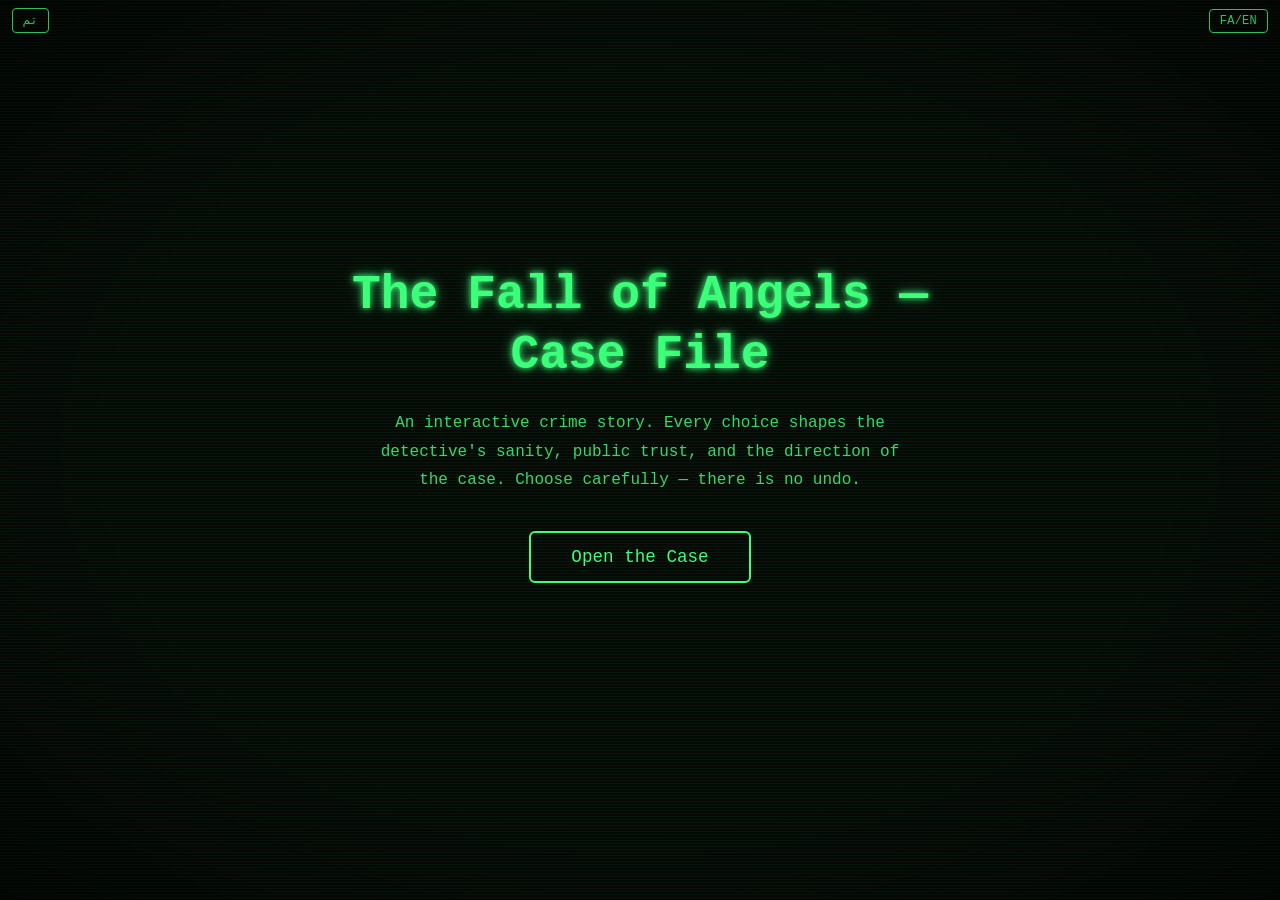
<file: index-3.html>
<!DOCTYPE html>
<html lang="fa" dir="rtl">
<head>
<meta charset="UTF-8">
<meta name="viewport" content="width=device-width, initial-scale=1.0">
<title>پرونده‌ی سقوط فرشته‌ها</title>

<!-- ============================================================
     Story scripts: each must define its data on `window`.
     We don't assume the exact variable name — see detectStory()
     below, which checks several common patterns at runtime.
     ============================================================ -->
<script src="./story-persian.js" defer></script>
<script src="./story-english.js" defer></script>

<style>
/* ============================================================
   BASE / RESET
   ============================================================ */
:root{
  --transition-fast: 150ms ease;
  --transition-med: 350ms ease;
}
*{ box-sizing: border-box; }
html, body{
  margin:0; padding:0; min-height:100vh;
  -webkit-tap-highlight-color: transparent;
}
body{
  font-family: system-ui, sans-serif;
  transition: background-color var(--transition-med), color var(--transition-med);
  overflow-x: hidden;
}
button{ font-family: inherit; cursor: pointer; }
.hidden{ display:none !important; }
img{ max-width:100%; }

/* ============================================================
   TOP CONTROL BAR (theme + language toggles)
   ============================================================ */
#topbar{
  position: fixed; top:0; left:0; right:0;
  display:flex; justify-content:space-between; align-items:center;
  padding: 8px 12px;
  z-index: 1000;
  pointer-events:none;
}
#topbar > *{ pointer-events:auto; }
.ctrl-btn{
  border: 1px solid currentColor;
  background: transparent;
  border-radius: 4px;
  padding: 4px 10px;
  font-size: 12px;
  letter-spacing: 0.02em;
  opacity: 0.75;
  transition: opacity var(--transition-fast), transform var(--transition-fast);
}
.ctrl-btn:hover{ opacity:1; transform: translateY(-1px); }
.ctrl-btn:focus-visible{ outline: 2px solid currentColor; outline-offset: 2px; }
.ctrl-group{ display:flex; gap:6px; }

/* ============================================================
   APP SHELL
   ============================================================ */
#app{
  min-height:100vh;
  display:flex; flex-direction:column; align-items:center;
  padding: 64px 16px 32px;
}
.screen{
  width:100%; max-width: 720px;
  margin: 0 auto;
}

/* ============================================================
   INTRO SCREEN
   ============================================================ */
#intro-screen{
  display:flex; flex-direction:column; align-items:center; justify-content:center;
  text-align:center;
  min-height: 80vh;
  gap: 24px;
}
#intro-title{
  font-size: clamp(1.8rem, 5vw, 3rem);
  margin:0; line-height:1.25;
}
#intro-tagline{
  font-size: 1rem;
  max-width: 520px;
  line-height:1.8;
  opacity:0.85;
  margin:0;
}
#start-btn{
  margin-top: 12px;
  padding: 14px 40px;
  font-size: 1.1rem;
  border-radius: 6px;
  border: 2px solid currentColor;
  background: transparent;
  transition: all var(--transition-fast);
}
#start-btn:hover{ transform: translateY(-2px); }
#start-btn:focus-visible{ outline: 2px solid currentColor; outline-offset: 3px; }

/* ============================================================
   HUD (parameter bars)
   ============================================================ */
#hud{
  width:100%;
  display:grid;
  grid-template-columns: repeat(auto-fit, minmax(140px, 1fr));
  gap: 8px 16px;
  margin-bottom: 24px;
  padding: 10px 14px;
  border-radius: 6px;
  font-size: 11px;
}
.hud-stat{ display:flex; flex-direction:column; gap:3px; }
.hud-label{ display:flex; justify-content:space-between; opacity:0.85; }
.hud-bar-track{ height:5px; border-radius:3px; overflow:hidden; position:relative; }
.hud-bar-fill{ height:100%; transition: width var(--transition-med); border-radius:3px; }

/* ============================================================
   STORY SCREEN
   ============================================================ */
#story-screen{ width:100%; }
#scene-text{
  font-size: 1.05rem;
  line-height: 2;
  white-space: pre-wrap;
  margin-bottom: 28px;
  min-height: 60px;
}
#choices{
  display:flex; flex-direction:column; gap: 10px;
}
.choice-btn{
  text-align: start;
  padding: 14px 18px;
  border-radius: 6px;
  border: 1px solid currentColor;
  background: transparent;
  font-size: 0.95rem;
  line-height:1.6;
  transition: all var(--transition-fast);
}
.choice-btn:hover{ transform: translateX(0); }
.choice-btn:focus-visible{ outline: 2px solid currentColor; outline-offset: 2px; }

/* ============================================================
   ENDING SCREEN
   ============================================================ */
#ending-screen{ text-align:center; }
#ending-title{ font-size: 1.6rem; margin-bottom: 12px; }
#ending-desc{ line-height:1.9; margin-bottom: 28px; font-size:1.02rem; }
#restart-btn{
  padding: 12px 32px;
  border-radius: 6px;
  border: 2px solid currentColor;
  background: transparent;
}

/* Reduced motion respect */
@media (prefers-reduced-motion: reduce){
  *{ transition: none !important; animation: none !important; }
}

/* ============================================================
   THEME: NEWSPAPER (broadsheet)
   ============================================================ */
body.theme-newspaper{
  background: #EFE7D8;
  color: #1C1A17;
  font-family: Georgia, "Times New Roman", serif;
  background-image:
    repeating-linear-gradient(0deg, rgba(0,0,0,0.018) 0px, rgba(0,0,0,0.018) 1px, transparent 1px, transparent 3px);
}
.theme-newspaper #intro-title{
  font-family: "Georgia", serif;
  font-weight:700;
  border-bottom: 4px double #1C1A17;
  padding-bottom: 16px;
}
.theme-newspaper .ctrl-btn{ border-radius:0; border-color:#1C1A17; color:#1C1A17; }
.theme-newspaper #hud{
  background: rgba(0,0,0,0.04);
  border: 1px solid #1C1A17;
  border-radius: 0;
}
.theme-newspaper .hud-bar-track{ background: rgba(0,0,0,0.12); }
.theme-newspaper .hud-bar-fill{ background: #8B1E1E; }
.theme-newspaper .choice-btn{
  border-radius:0; border-color:#1C1A17; color:#1C1A17;
  font-family: Georgia, serif;
}
.theme-newspaper .choice-btn:hover{ background: rgba(0,0,0,0.06); }
.theme-newspaper #start-btn, .theme-newspaper #restart-btn{
  border-radius:0; border-color:#1C1A17; color:#1C1A17;
  font-family: Georgia, serif; font-weight:700;
}
.theme-newspaper #scene-text{ font-family: Georgia, serif; }
.theme-newspaper .screen{ border-inline-start: 3px solid #8B1E1E; padding-inline-start: 18px; }

/* ============================================================
   THEME: CRT TERMINAL  (default)
   ============================================================ */
body.theme-crt{
  background: #060a06;
  color: #3CFF7A;
  font-family: "Courier New", "Consolas", monospace;
}
.theme-crt #app{ position:relative; z-index:1; }
.theme-crt::before{
  content:"";
  position: fixed; inset:0;
  background: repeating-linear-gradient(
    to bottom,
    rgba(60,255,122,0.05) 0px,
    rgba(60,255,122,0.05) 1px,
    transparent 1px,
    transparent 3px
  );
  pointer-events:none;
  z-index: 2;
}
.theme-crt::after{
  content:"";
  position: fixed; inset:0;
  background: radial-gradient(ellipse at center, transparent 60%, rgba(0,0,0,0.5) 100%);
  pointer-events:none;
  z-index: 3;
}
.theme-crt #intro-title, .theme-crt #ending-title{
  text-shadow: 0 0 6px #3CFF7A, 0 0 14px rgba(60,255,122,0.5);
}
.theme-crt .ctrl-btn{ color:#3CFF7A; border-color:#3CFF7A; }
.theme-crt #hud{
  background: rgba(60,255,122,0.06);
  border: 1px solid rgba(60,255,122,0.4);
}
.theme-crt .hud-bar-track{ background: rgba(60,255,122,0.15); }
.theme-crt .hud-bar-fill{ background: #3CFF7A; box-shadow: 0 0 6px #3CFF7A; }
.theme-crt .choice-btn{
  color:#3CFF7A; border-color: rgba(60,255,122,0.5);
}
.theme-crt .choice-btn::before{ content:"> "; opacity:0.7; }
.theme-crt .choice-btn:hover{ background: rgba(60,255,122,0.1); box-shadow: 0 0 8px rgba(60,255,122,0.3); }
.theme-crt #start-btn, .theme-crt #restart-btn{ color:#3CFF7A; border-color:#3CFF7A; }
.theme-crt #scene-text{ text-shadow: 0 0 2px rgba(60,255,122,0.3); }

/* blinking cursor for CRT typing effect */
.theme-crt #scene-text.typing::after{
  content:"▌";
  animation: blink 1s step-end infinite;
  margin-inline-start: 2px;
}
@keyframes blink{ 50%{ opacity:0; } }

/* ============================================================
   THEME: NOIR
   ============================================================ */
body.theme-noir{
  background: #0D0D0F;
  color: #D8D5CE;
  font-family: "Palatino Linotype", "Georgia", serif;
  background-image: radial-gradient(circle at 20% 10%, rgba(255,255,255,0.04), transparent 40%);
}
.theme-noir #intro-title{
  font-style: italic; font-weight:400;
  letter-spacing: 0.03em;
  color:#EDEAE2;
}
.theme-noir .ctrl-btn{ color:#A12B2B; border-color:#A12B2B; border-radius:0; }
.theme-noir #hud{
  background: rgba(255,255,255,0.03);
  border: 1px solid rgba(255,255,255,0.15);
  border-radius:0;
}
.theme-noir .hud-bar-track{ background: rgba(255,255,255,0.1); }
.theme-noir .hud-bar-fill{ background: #A12B2B; }
.theme-noir .choice-btn{
  border-radius:0; border-color: rgba(255,255,255,0.25); color:#D8D5CE;
}
.theme-noir .choice-btn:hover{ border-color:#A12B2B; background: rgba(161,43,43,0.08); }
.theme-noir #start-btn, .theme-noir #restart-btn{
  border-radius:0; border-color:#A12B2B; color:#EDEAE2;
}
.theme-noir #scene-text{ color:#D8D5CE; }
.theme-noir .screen{ box-shadow: 0 0 60px rgba(0,0,0,0.6) inset; }

/* ============================================================
   RESPONSIVE
   ============================================================ */
@media (max-width: 480px){
  #app{ padding-top: 56px; }
  .choice-btn{ font-size:0.9rem; padding:12px 14px; }
  #scene-text{ font-size:0.98rem; }
}
</style>
</head>
<body class="theme-crt">

<div id="topbar">
  <div class="ctrl-group">
    <button id="theme-toggle" class="ctrl-btn" type="button" aria-label="تغییر تم">تم</button>
  </div>
  <div class="ctrl-group">
    <button id="lang-toggle" class="ctrl-btn" type="button" aria-label="تغییر زبان">FA/EN</button>
  </div>
</div>

<div id="app">

  <!-- ============== INTRO SCREEN ============== -->
  <section id="intro-screen" class="screen">
    <h1 id="intro-title" data-i18n="introTitle"></h1>
    <p id="intro-tagline" data-i18n="introTagline"></p>
    <button id="start-btn" type="button" data-i18n="startBtn"></button>
  </section>

  <!-- ============== STORY SCREEN (hidden until start) ============== -->
  <section id="story-screen" class="screen hidden">
    <div id="hud"></div>
    <div id="scene-text"></div>
    <div id="choices"></div>
  </section>

  <!-- ============== ENDING SCREEN (hidden until game ends) ============== -->
  <section id="ending-screen" class="screen hidden">
    <h2 id="ending-title"></h2>
    <p id="ending-desc"></p>
    <button id="restart-btn" type="button" data-i18n="restartBtn"></button>
  </section>

</div>

<script>
(function(){
"use strict";

/* ============================================================
   I18N STRINGS (UI chrome only — story text comes from the
   story files themselves, in whichever language is active)
   ============================================================ */
const UI_STRINGS = {
  fa: {
    introTitle: "پرونده‌ی سقوط فرشته‌ها",
    introTagline: "یک داستان جنایی-تعاملی. هر انتخاب شما روی روان کارآگاه، اعتماد عمومی، و مسیر پرونده اثر می‌گذارد. تصمیم‌هایتان را با دقت بگیرید — راه برگشتی نیست.",
    startBtn: "شروع پرونده",
    restartBtn: "شروع دوباره",
    themeBtnLabel: "تغییر تم",
    langBtnLabel: "تغییر زبان",
    loadError: "متن داستان بارگذاری نشد. اتصال یا مسیر فایل‌های story-persian.js / story-english.js را بررسی کنید.",
    endingFallbackTitle: "پایان پرونده",
  },
  en: {
    introTitle: "The Fall of Angels — Case File",
    introTagline: "An interactive crime story. Every choice shapes the detective's sanity, public trust, and the direction of the case. Choose carefully — there is no undo.",
    startBtn: "Open the Case",
    restartBtn: "Start Over",
    themeBtnLabel: "Switch theme",
    langBtnLabel: "Switch language",
    loadError: "Story text failed to load. Check that story-persian.js / story-english.js are reachable.",
    endingFallbackTitle: "Case Closed",
  }
};

/* ============================================================
   STORY DETECTION
   Tries a list of common global variable names so this shell
   keeps working even if the story files name their export
   differently. Add more candidates here if needed.
   ============================================================ */
function detectStory(lang){
  const candidatesByLang = {
    fa: ["STORY_PERSIAN", "STORY_FA", "STORY_FARSI", "storyPersian", "storyFa", "STORY"],
    en: ["STORY_ENGLISH", "STORY_EN", "storyEnglish", "storyEn", "STORY"]
  };
  const tryNames = candidatesByLang[lang] || [];
  for (const name of tryNames){
    if (window[name] && typeof window[name] === "object"){
      return window[name];
    }
  }
  // Fallback: scan window for anything that looks like a scene graph
  // (object whose values have `text` and `choices` keys).
  for (const key in window){
    try{
      const val = window[key];
      if (val && typeof val === "object" && !Array.isArray(val)){
        const firstKey = Object.keys(val)[0];
        if (firstKey && val[firstKey] && typeof val[firstKey] === "object" &&
            ("text" in val[firstKey]) && ("choices" in val[firstKey])){
          // Heuristic match on language by key/content hinting
          return val;
        }
      }
    } catch(e){ /* ignore inaccessible globals */ }
  }
  return null;
}

/* ============================================================
   STATE
   ============================================================ */
const PARAM_DEFS = [
  { key: "publicTrust",   fa: "اعتماد عمومی",   en: "Public Trust" },
  { key: "blakeSanity",   fa: "روان بلیک",       en: "Blake's Sanity" },
  { key: "morality",      fa: "اخلاق‌مداری",      en: "Morality" },
  { key: "caseAccuracy",  fa: "دقت پرونده",      en: "Case Accuracy" },
  { key: "partnerBond",   fa: "رابطه با ویلیام",  en: "Partner Bond" },
];

// Map story files' likely param names (English-ish keys used in
// choice.params) onto our 5 canonical stat keys. We accept several
// spellings since we don't control the story file's exact wording.
const PARAM_ALIASES = {
  publicTrust:   ["publicTrust", "trust", "public_trust"],
  blakeSanity:   ["blakeSanity", "sanity", "blake_sanity"],
  morality:      ["morality", "ethics", "justice"],
  caseAccuracy:  ["caseAccuracy", "accuracy", "case_accuracy", "pragmatism"],
  partnerBond:   ["partnerBond", "bond", "partner_bond", "empathy", "resolve", "doubt"],
};

const state = {
  lang: detectBrowserLang(),
  theme: "crt",
  storyData: null,
  currentNodeId: null,
  stats: {},
  history: [],
};

function detectBrowserLang(){
  const nav = (navigator.language || navigator.userLanguage || "fa").toLowerCase();
  return nav.startsWith("fa") ? "fa" : "en";
}

function resetStats(){
  state.stats = {};
  PARAM_DEFS.forEach(p => state.stats[p.key] = 50); // start neutral at 50/100
}

/* ============================================================
   DOM REFS
   ============================================================ */
const $ = (sel) => document.querySelector(sel);
const introScreen = $("#intro-screen");
const storyScreen = $("#story-screen");
const endingScreen = $("#ending-screen");
const sceneTextEl = $("#scene-text");
const choicesEl = $("#choices");
const hudEl = $("#hud");
const startBtn = $("#start-btn");
const restartBtn = $("#restart-btn");
const themeToggle = $("#theme-toggle");
const langToggle = $("#lang-toggle");

/* ============================================================
   I18N APPLY
   ============================================================ */
function applyUiStrings(){
  const t = UI_STRINGS[state.lang];
  document.documentElement.lang = state.lang;
  document.documentElement.dir = state.lang === "fa" ? "rtl" : "ltr";
  document.querySelectorAll("[data-i18n]").forEach(el => {
    const key = el.getAttribute("data-i18n");
    if (t[key]) el.textContent = t[key];
  });
  themeToggle.setAttribute("aria-label", t.themeBtnLabel);
  langToggle.setAttribute("aria-label", t.langBtnLabel);
}

/* ============================================================
   THEME ENGINE
   ============================================================ */
const THEMES = ["crt", "newspaper", "noir"];
function applyTheme(theme){
  state.theme = theme;
  THEMES.forEach(t => document.body.classList.remove("theme-" + t));
  document.body.classList.add("theme-" + theme);
  try{ localStorage.setItem("fa_theme", theme); }catch(e){}
}
themeToggle.addEventListener("click", () => {
  const idx = THEMES.indexOf(state.theme);
  const next = THEMES[(idx + 1) % THEMES.length];
  applyTheme(next);
});

/* ============================================================
   LANGUAGE ENGINE
   ============================================================ */
function applyLanguage(lang){
  state.lang = lang;
  applyUiStrings();
  // Re-bind story data for the new language; keep node id if it
  // exists in both graphs (ids are expected to match 1:1).
  const newStory = detectStory(lang);
  if (newStory) state.storyData = newStory;
  try{ localStorage.setItem("fa_lang", lang); }catch(e){}
  if (!storyScreen.classList.contains("hidden")){
    renderScene(state.currentNodeId, { skipHistory: true, instant: true });
  }
}
langToggle.addEventListener("click", () => {
  applyLanguage(state.lang === "fa" ? "en" : "fa");
});

/* ============================================================
   HUD RENDER
   ============================================================ */
function renderHud(){
  hudEl.innerHTML = "";
  PARAM_DEFS.forEach(p => {
    const val = Math.max(0, Math.min(100, state.stats[p.key]));
    const wrap = document.createElement("div");
    wrap.className = "hud-stat";
    const label = document.createElement("div");
    label.className = "hud-label";
    const nameSpan = document.createElement("span");
    nameSpan.textContent = state.lang === "fa" ? p.fa : p.en;
    const valSpan = document.createElement("span");
    valSpan.textContent = val;
    label.appendChild(nameSpan);
    label.appendChild(valSpan);
    const track = document.createElement("div");
    track.className = "hud-bar-track";
    const fill = document.createElement("div");
    fill.className = "hud-bar-fill";
    fill.style.width = val + "%";
    track.appendChild(fill);
    wrap.appendChild(label);
    wrap.appendChild(track);
    hudEl.appendChild(wrap);
  });
}

/* ============================================================
   APPLY CHOICE PARAMS TO STATS
   ============================================================ */
function applyParams(params){
  if (!params) return;
  Object.keys(params).forEach(rawKey => {
    const delta = params[rawKey];
    // find which canonical stat this raw key maps to
    let mappedKey = null;
    for (const canon in PARAM_ALIASES){
      if (PARAM_ALIASES[canon].includes(rawKey)){ mappedKey = canon; break; }
    }
    if (!mappedKey && PARAM_DEFS.some(p => p.key === rawKey)) mappedKey = rawKey;
    if (mappedKey){
      state.stats[mappedKey] = (state.stats[mappedKey] || 50) + delta;
    }
  });
}

/* ============================================================
   SCENE RENDER
   ============================================================ */
function getNode(id){
  if (!state.storyData) return null;
  return state.storyData[id] || null;
}

function renderScene(nodeId, opts){
  opts = opts || {};
  const node = getNode(nodeId);
  if (!node){
    renderLoadError();
    return;
  }
  state.currentNodeId = nodeId;
  if (!opts.skipHistory) state.history.push(nodeId);

  introScreen.classList.add("hidden");
  endingScreen.classList.add("hidden");
  storyScreen.classList.remove("hidden");

  renderHud();

  const fullText = Array.isArray(node.text) ? node.text.join("\n") : String(node.text || "");
  sceneTextEl.textContent = fullText;

  choicesEl.innerHTML = "";
  if (node.isEnding || !node.choices || node.choices.length === 0){
    renderEnding(node);
    return;
  }

  node.choices.forEach(choice => {
    const btn = document.createElement("button");
    btn.className = "choice-btn";
    btn.type = "button";
    btn.textContent = choice.label;
    btn.addEventListener("click", () => {
      applyParams(choice.params);
      renderScene(choice.next);
    });
    choicesEl.appendChild(btn);
  });
}

function renderEnding(node){
  storyScreen.classList.add("hidden");
  endingScreen.classList.remove("hidden");
  const t = UI_STRINGS[state.lang];
  const title = node.endingTitle || t.endingFallbackTitle;
  $("#ending-title").textContent = title;
  const desc = Array.isArray(node.text) ? node.text.join("\n") : String(node.text || "");
  $("#ending-desc").textContent = desc;
}

function renderLoadError(){
  storyScreen.classList.remove("hidden");
  introScreen.classList.add("hidden");
  const t = UI_STRINGS[state.lang];
  sceneTextEl.textContent = t.loadError;
  choicesEl.innerHTML = "";
  hudEl.innerHTML = "";
}

/* ============================================================
   START / RESTART
   ============================================================ */
function startGame(){
  resetStats();
  state.history = [];
  const story = detectStory(state.lang);
  if (!story){
    renderLoadError();
    return;
  }
  state.storyData = story;
  const firstId = Object.keys(story)[0];
  renderScene(firstId);
}

startBtn.addEventListener("click", startGame);
restartBtn.addEventListener("click", () => {
  endingScreen.classList.add("hidden");
  introScreen.classList.remove("hidden");
});

/* ============================================================
   INIT
   ============================================================ */
function init(){
  let savedTheme = "crt";
  let savedLang = state.lang;
  try{
    savedTheme = localStorage.getItem("fa_theme") || "crt";
    savedLang = localStorage.getItem("fa_lang") || state.lang;
  }catch(e){}
  state.lang = savedLang;
  applyTheme(savedTheme);
  applyUiStrings();
}

// Story scripts are loaded with `defer`, so by DOMContentLoaded
// they should already be parsed and have set their globals.
document.addEventListener("DOMContentLoaded", init);

})();
</script>

</body>
</html>
</file>
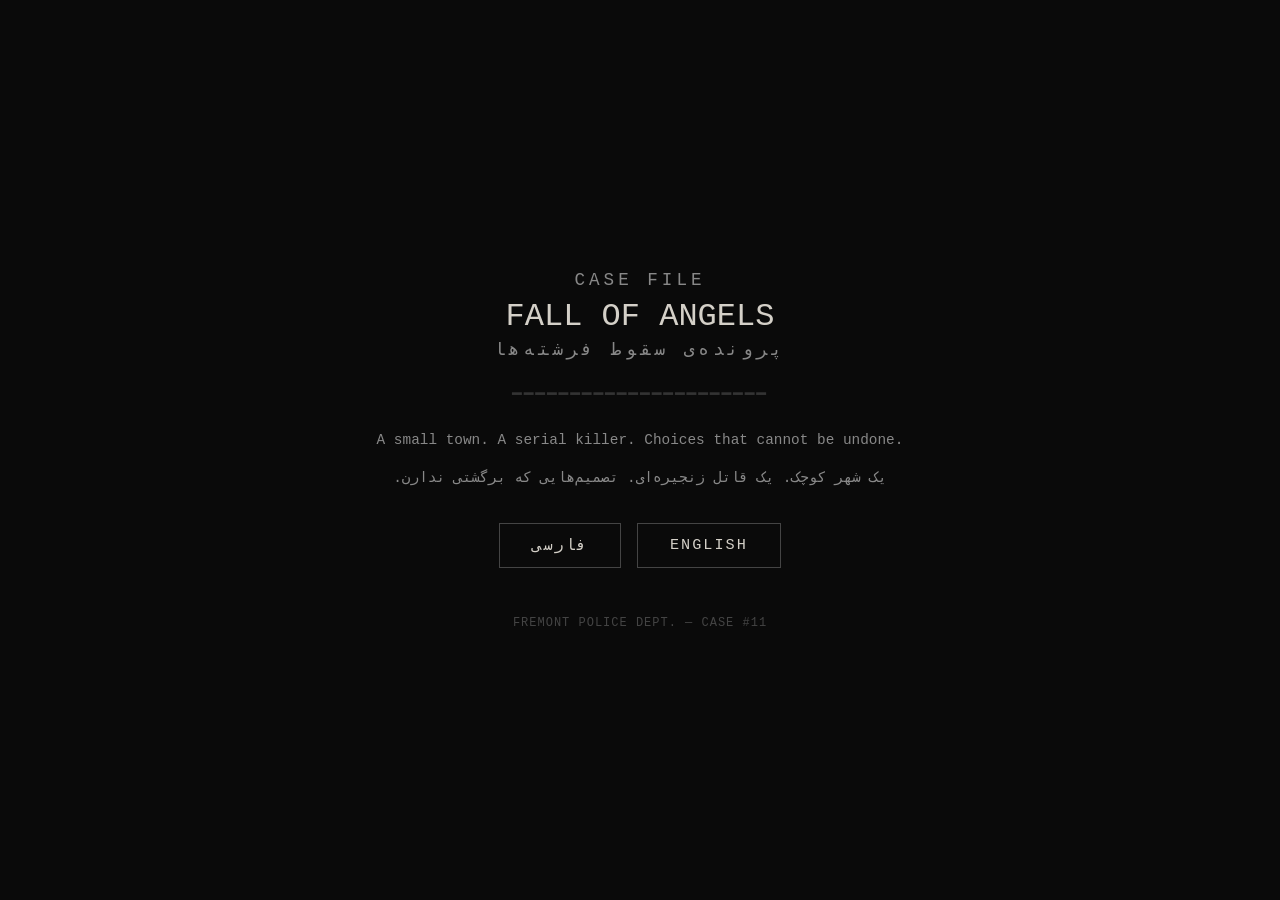
<file: index-4.html>
<!DOCTYPE html>
<html lang="fa">
<head>
  <meta charset="UTF-8" />
  <meta name="viewport" content="width=device-width, initial-scale=1.0" />
  <title>Fall of Angels | سقوط فرشته‌ها</title>
  <style>
    * { margin: 0; padding: 0; box-sizing: border-box; }

    body {
      background: #0a0a0a;
      color: #d4d0c8;
      font-family: 'Courier New', monospace;
      min-height: 100vh;
      display: flex;
      align-items: center;
      justify-content: center;
    }

    .container {
      max-width: 600px;
      width: 90%;
      text-align: center;
      padding: 40px 20px;
    }

    .title {
      font-size: 1.1rem;
      letter-spacing: 4px;
      color: #888;
      margin-bottom: 8px;
    }

    .title-main {
      font-size: 2rem;
      color: #d4d0c8;
      margin-bottom: 4px;
    }

    .divider {
      color: #333;
      margin: 24px 0;
      letter-spacing: 2px;
    }

    .description {
      font-size: 0.9rem;
      line-height: 1.8;
      color: #888;
      margin-bottom: 32px;
    }

    .description span {
      display: block;
      margin-bottom: 12px;
    }

    .buttons {
      display: flex;
      gap: 16px;
      justify-content: center;
      flex-wrap: wrap;
    }

    .btn {
      background: transparent;
      border: 1px solid #444;
      color: #d4d0c8;
      padding: 12px 32px;
      font-family: 'Courier New', monospace;
      font-size: 0.95rem;
      cursor: pointer;
      letter-spacing: 2px;
      transition: all 0.2s;
      text-decoration: none;
      display: inline-block;
    }

    .btn:hover {
      border-color: #d4d0c8;
      background: #d4d0c8;
      color: #0a0a0a;
    }

    .footer {
      margin-top: 48px;
      font-size: 0.75rem;
      color: #444;
      letter-spacing: 1px;
    }
  </style>
</head>
<body>
  <div class="container">

    <div class="title">CASE FILE</div>
    <div class="title-main">FALL OF ANGELS</div>
    <div class="title" style="direction:rtl">پرونده‌ی سقوط فرشته‌ها</div>

    <div class="divider">━━━━━━━━━━━━━━━━━━━━━━</div>

    <div class="description">
      <span>
        A small town. A serial killer. Choices that cannot be undone.
      </span>
      <span style="direction:rtl">
        یک شهر کوچک. یک قاتل زنجیره‌ای. تصمیم‌هایی که برگشتی ندارن.
      </span>
    </div>

    <div class="buttons">
      <a class="btn" href="fa/index.html">فارسی</a>
      <a class="btn" href="en/index.html">ENGLISH</a>
    </div>

    <div class="footer">FREMONT POLICE DEPT. — CASE #11</div>

  </div>
</body>
</html>
</file>
